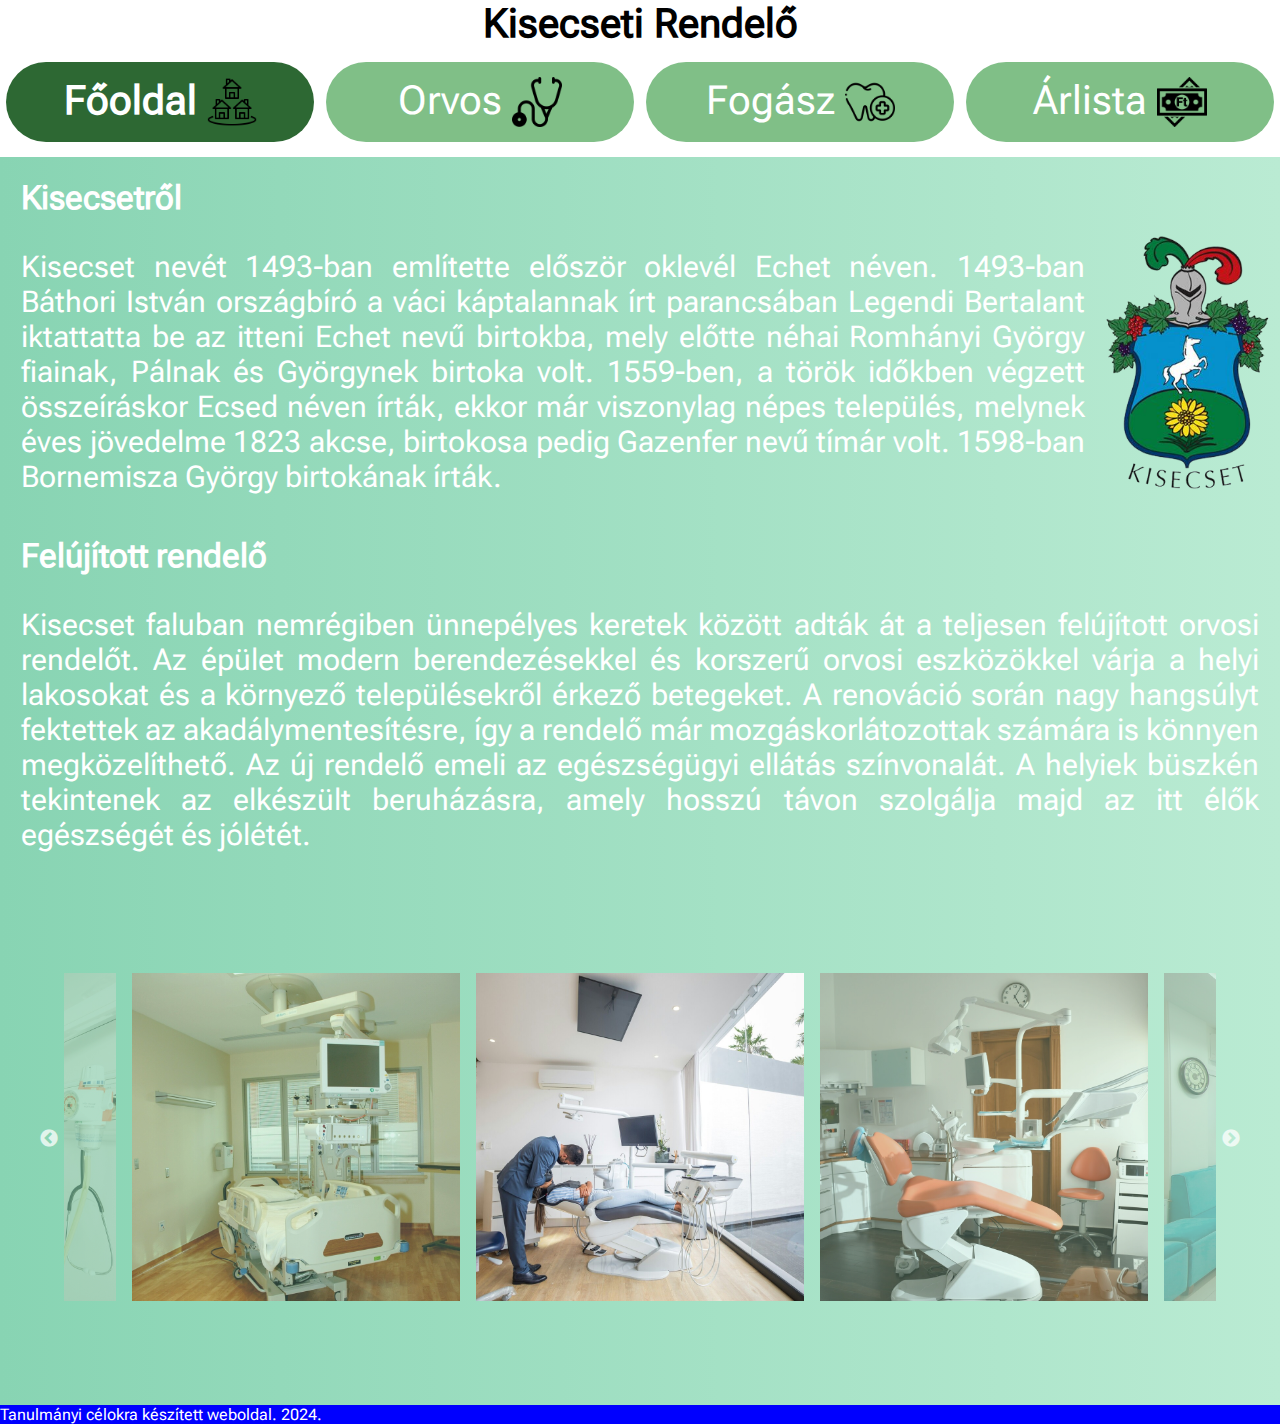
<file: HTML/01_Rendelo.html>
<!DOCTYPE html>
<html lang="hu">
<head>
    <meta charset="UTF-8">
    <meta name="viewport" content="width=device-width, initial-scale=1.0">
    <meta name="author" content="Kalocsai_Balazs">
	<meta name="description" content="Kisecset egészségügyi szolgáltatásainak weboldala.">
    <title>Kisecseti Rendelő</title>
    <link href="../CSS/01_Rendelo.css" rel="stylesheet">
    <link rel="icon" href="../Kepek/Ikonok/fav_ikon.png" type="image/x-icon">
    <link rel="stylesheet" type="text/css" href="../Galeria/galeria_kodok/slick-1.8.1/slick/slick.css">
    <link rel="stylesheet" type="text/css" href="../Galeria/galeria_kodok/slick-1.8.1/slick/slick-theme.css">
    <script src="https://code.jquery.com/jquery-2.2.0.min.js"></script>
    <script src="../Galeria/galeria_kodok/slick-1.8.1/slick/slick.js"></script>
    <script src="../JS/galeria.js"></script>
</head>
<body>
    <header>
        <h1>Kisecseti Rendelő</h1>
    </header>
    <div class="container">
        <div class="nav_01">
            <nav>
                <ul>
                    <li class="gomb_01 actual"><a class="gomb_02" href="#">Főoldal<img class="nav_ikon" src="../Kepek/Ikonok/falu_ikon.png" alt="Falu ikon"></a></li>
                    <li class="gomb_01"><a class="gomb_02" href="02_Orvos.html">Orvos<img class="nav_ikon" src="../Kepek/Ikonok/orvos_ikon.png" alt="Fonendoszkóp ikon"></a></li>
                    <li class="gomb_01"><a class="gomb_02" href="../HTML/03_Fogorvos.html">Fogász<img class="nav_ikon" src="../Kepek/Ikonok/fogorvos_ikon.png" alt="Fog ikon"></a></li>
                    <li class="gomb_01"><a class="gomb_02" href="../HTML/04_Arlista.html">Árlista<img class="nav_ikon" src="../Kepek/Ikonok/arlista_ikon.png" alt="Forint ikon"></a></li>
                </ul>
            </nav>
        </div>
        <div class="tortenelem">
            <article>
                <h2 class="cikkcim">Kisecsetről</h2>
                <img src="../Kepek/Fooldal/Kisecset_cimer.png" alt="Kisecset címere" class="cimer">
                <p class="tartalom">Kisecset nevét 1493-ban említette először oklevél Echet néven. 1493-ban Báthori István országbíró a váci káptalannak írt parancsában Legendi Bertalant iktattatta be az itteni Echet nevű birtokba, mely előtte néhai Romhányi György fiainak, Pálnak és Györgynek birtoka volt. 1559-ben, a török időkben végzett összeíráskor Ecsed néven írták, ekkor már viszonylag népes település, melynek éves jövedelme 1823 akcse, birtokosa pedig Gazenfer nevű tímár volt. 1598-ban Bornemisza György birtokának írták.</p>
                <!--<p class="tartalom">1715-ben, a törökök kiűzése után mint néptelen települést jegyezték fel. 1755-ben Kisecset néven írták, ekkor Telek Tamás birtoka volt. 1770-ben a Prónayak valamint a Kórody és Telek családok voltak a település birtokosai. A 19. században a gróf Buttler család is birtokos volt Kisecseten. A 20. század elején Kisecset Nógrád vármegye Nógrádi járásához tartozott.</p>-->
            </article>
        </div>
        <div class="uj_rendelo">
            <article>
                <h2 class="cikkcim">Felújított rendelő</h2>
                <p class="tartalom">Kisecset faluban nemrégiben ünnepélyes keretek között adták át a teljesen felújított orvosi rendelőt. Az épület modern berendezésekkel és korszerű orvosi eszközökkel várja a helyi lakosokat és a környező településekről érkező betegeket. A renováció során nagy hangsúlyt fektettek az akadálymentesítésre, így a rendelő már mozgáskorlátozottak számára is könnyen megközelíthető. Az új rendelő emeli az egészségügyi ellátás színvonalát. A helyiek büszkén tekintenek az elkészült beruházásra, amely hosszú távon szolgálja majd az itt élők egészségét és jólétét.</p>
            </article>
        </div>
            <section class="center slider">
                <div><img src="../Kepek/Fooldal/Felujitas_galeria/fog_01_resized.jpg" alt="Modern fogorvosi technológia" title="Új fogorvosi monitorberendezés"></div>
                <div><img src="../Kepek/Fooldal/Felujitas_galeria/fog_02_resized.jpg" alt="Kényelmes fogorvosi szék" title="Modern fogorvosi szék"></div>
                <div><img src="../Kepek/Fooldal/Felujitas_galeria/fog_03_resized.jpg" alt="Felújított várakozó" title="Modern, kényelmes várakozó pácienseink részére"></div>
                <div><img src="../Kepek/Fooldal/Felujitas_galeria/orvos_01_resized.jpg" alt="Orvosi eszközfejlesztések" title="Berendezés fejlesztés"></div>
                <div><img src="../Kepek/Fooldal/Felujitas_galeria/orvos_02_resized.jpg" alt="Betegágyi kontrollrendszer" title="Betegágyi kontrollrendszer"></div>
                <div><img src="../Kepek/Fooldal/Felujitas_galeria/orvos_03_resized.jpg" alt="Motoros beregágy" title="Motorizált, betegágy"></div>
                
            </section>
    </div>
    <footer>Tanulmányi célokra készített weboldal. 2024.</footer>
</body>
</html>
</file>
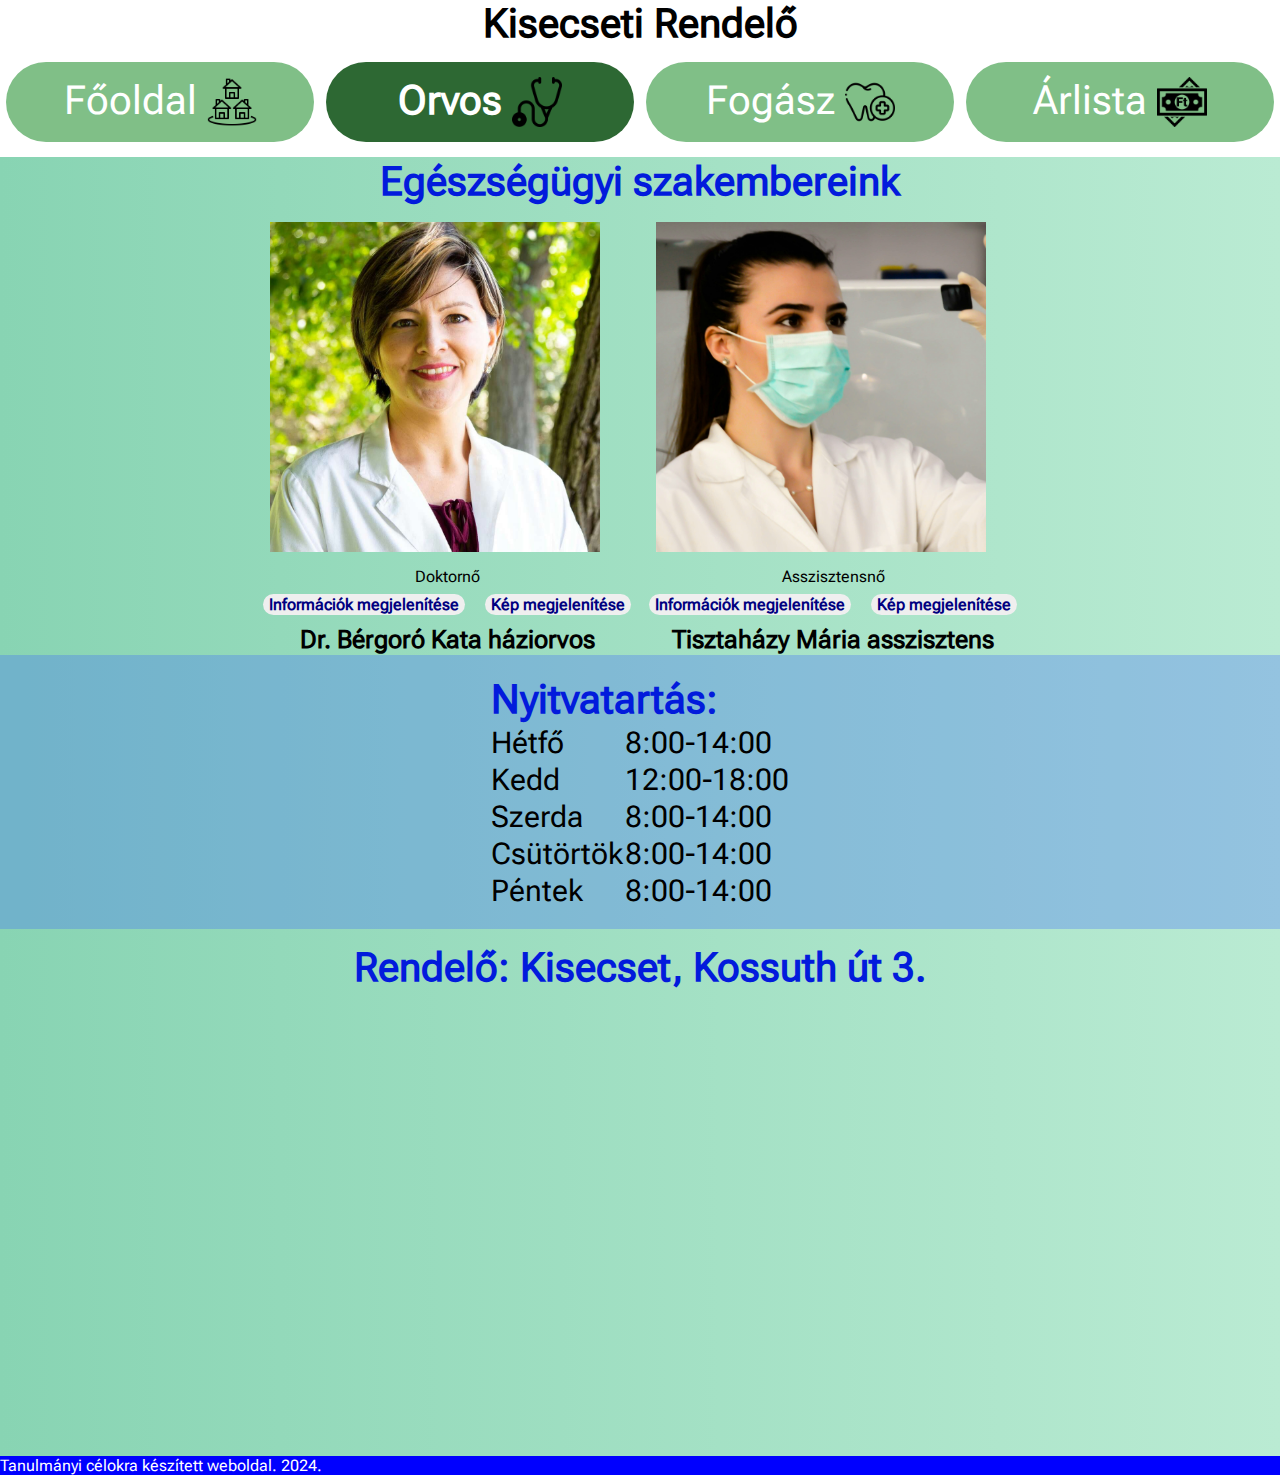
<file: HTML/02_Orvos.html>
<!DOCTYPE html>
<html lang="hu">
<head>
    <meta charset="UTF-8">
    <meta name="viewport" content="width=device-width, initial-scale=1.0">
    <meta name="author" content="Kalocsai_Balazs">
	<meta name="description" content="Kisecset egészségügyi szolgáltatásainak weboldala.">
    <title>Kisecseti Rendelő</title>
    <link href="../CSS/01_Rendelo.css" rel="stylesheet">
    <link rel="icon" href="../Kepek/Ikonok/fav_ikon.png" type="image/x-icon">
    <script src="../JS/orvos.js"></script>
</head>
<body>
    <header>
        <h1>Kisecseti Rendelő</h1>
    </header>
    <div class="container">
        <div class="nav_01">
            <nav>
                <ul>
                    <li class="gomb_01"><a class="gomb_02" href="01_Rendelo.html">Főoldal<img class="nav_ikon" src="../Kepek/Ikonok/falu_ikon.png" alt="Falu ikon"></a></li>
                    <li class="gomb_01 actual"><a class="gomb_02" href="#">Orvos<img class="nav_ikon" src="../Kepek/Ikonok/orvos_ikon.png" alt="Fonendoszkóp ikon"></a></li>
                    <li class="gomb_01"><a class="gomb_02" href="../HTML/03_Fogorvos.html">Fogász<img class="nav_ikon" src="../Kepek/Ikonok/fogorvos_ikon.png" alt="Fog ikon"></a></li>
                    <li class="gomb_01"><a class="gomb_02" href="../HTML/04_Arlista.html">Árlista<img class="nav_ikon" src="../Kepek/Ikonok/arlista_ikon.png" alt="Forint ikon"></a></li>
                </ul>
            </nav>
        </div>
            <table class="orv_assz_tabl">
                <tr>
                    <td colspan="2" class="tabla_cim">Egészségügyi szakembereink</td>
                </tr>
                <tr>
                    <td>
                        <img id="kepcsere1" class="tabla_kep arckep" src="../Kepek/Orvos/Doktorno_negyzet.jpg" alt="Dr. Bérgoró Kata">
			<div id="kepleiras1">Doktornő</div>
                        <button class="infogomb" id="megjelenit1">Információk megjelenítése</button>
                        <button class="infogomb" id="elrejt1">Kép megjelenítése</button>

                    </td>
                    <td>
                        <img id="kepcsere2" class="tabla_kep arckep" src="../Kepek/Orvos/asszisztens_negyzet.jpg" alt="Tisztaházy Mária">
			<div id="kepleiras2">Asszisztensnő</div>
                        <button class="infogomb" id="megjelenit2">Információk megjelenítése</button>
                        <button class="infogomb" id="elrejt2">Kép megjelenítése</button>
                    </td>
                </tr>
                <tr>
                    <td class="nevek">Dr. Bérgoró Kata háziorvos</td>
                    <td class="nevek">Tisztaházy Mária asszisztens</td>
                </tr>
            </table>
            <script src="../JS/orvos.js"></script>
            <div class="nyitvatart_container">
                <table class="nyitvatartas">
                    <tr>
                        <td colspan="2" class="tabla_cim">Nyitvatartás:</td>
                    </tr>
                    <tr>
                        <td>Hétfő</td>
                        <td>8:00-14:00</td>
                    </tr>
                    <tr>
                        <td>Kedd</td>
                        <td>12:00-18:00</td>
                    </tr>
                    <tr>
                        <td>Szerda</td>
                        <td>8:00-14:00</td>
                    </tr>
                    <tr>
                        <td>Csütörtök</td>
                        <td>8:00-14:00</td>
                    </tr>
                    <tr>
                        <td>Péntek</td>
                        <td>8:00-14:00</td>
                    </tr>
                </table>
            </div>
            <p class="tabla_cim">Rendelő: Kisecset, Kossuth út 3.</p>
            <div class="terkep">
                
                <iframe src="https://www.google.com/maps/embed?pb=!1m18!1m12!1m3!1d2733.1598535811164!2d19.41768827601002!3d47.99588977124671!2m3!1f0!2f0!3f0!3m2!1i1024!2i768!4f13.1!3m3!1m2!1s0x474079212b60a89f%3A0xe51764050a6bbf03!2sKisecset%2C%20Kossuth%20%C3%BAt%203%2C%202651!5e0!3m2!1sen!2sus!4v1690826649142!5m2!1sen!2sus"
                
                height="450"
                style="border:0;"
                loading="lazy"
                referrerpolicy="no-referrer-when-downgrade">
            </iframe>
            </div>
            
    </div>
    <footer>Tanulmányi célokra készített weboldal. 2024.</footer>
</body>
</html>
</file>
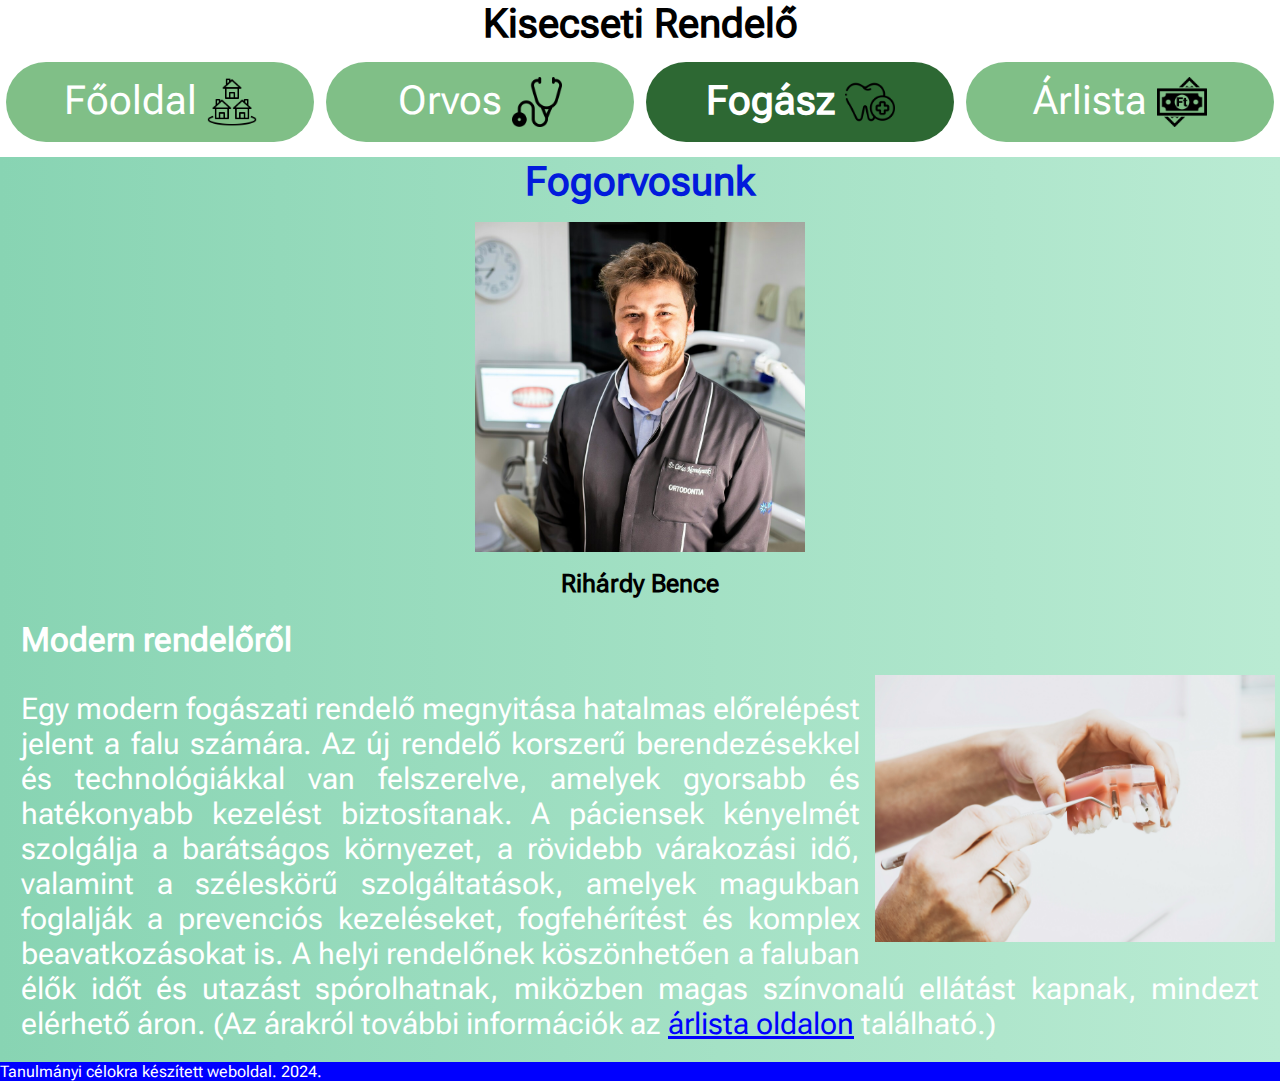
<file: HTML/03_Fogorvos.html>
<!DOCTYPE html>
<html lang="hu">
<head>
    <meta charset="UTF-8">
    <meta name="viewport" content="width=device-width, initial-scale=1.0">
    <meta name="author" content="Kalocsai_Balazs">
	<meta name="description" content="Kisecset egészségügyi szolgáltatásainak weboldala.">
    <title>Kisecseti Rendelő</title>
    <link href="../CSS/01_Rendelo.css" rel="stylesheet">
    <link rel="icon" href="../Kepek/Ikonok/fav_ikon.png" type="image/x-icon">
</head>
<body>
    <header>
        <h1>Kisecseti Rendelő</h1>
    </header>
    <div class="container">
        <div class="nav_01">
            <nav>
                <ul>
                    <li class="gomb_01"><a class="gomb_02" href="01_Rendelo.html">Főoldal<img class="nav_ikon" src="../Kepek/Ikonok/falu_ikon.png" alt="Falu ikon"></a></li>
                    <li class="gomb_01"><a class="gomb_02" href="../HTML/02_Orvos.html">Orvos<img class="nav_ikon" src="../Kepek/Ikonok/orvos_ikon.png" alt="Fonendoszkóp ikon"></a></li>
                    <li class="gomb_01 actual"><a class="gomb_02" href="#">Fogász<img class="nav_ikon" src="../Kepek/Ikonok/fogorvos_ikon.png" alt="Fog ikon"></a></li>
                    <li class="gomb_01"><a class="gomb_02" href="../HTML/04_Arlista.html">Árlista<img class="nav_ikon" src="../Kepek/Ikonok/arlista_ikon.png" alt="Forint ikon"></a></li>
                </ul>
            </nav>
        </div>
    </div>
    <table class="fog_tabl">
        <tr>
            <td class="tabla_cim">Fogorvosunk</td>
        </tr>
        <tr>
            <td>
                <img class="tabla_kep" src="../Kepek/Fogorvos/fogorvos_negyzet.jpg" alt="Rihárdy Bence">
            </td>
        </tr>
        <tr>
            <td class="nevek">Rihárdy Bence</td>
        </tr>
    </table>
    <div class="tortenelem">
        <article>
            <h2 class="cikkcim">Modern rendelőről</h2>
            <img src="../Kepek/Fogorvos/protko.jpg" alt="Műfogsor" class="protko">
            <p class="tartalom">Egy modern fogászati rendelő megnyitása hatalmas előrelépést jelent a falu számára. Az új rendelő korszerű berendezésekkel és technológiákkal van felszerelve, amelyek gyorsabb és hatékonyabb kezelést biztosítanak. A páciensek kényelmét szolgálja a barátságos környezet, a rövidebb várakozási idő, valamint a széleskörű szolgáltatások, amelyek magukban foglalják a prevenciós kezeléseket, fogfehérítést és komplex beavatkozásokat is. A helyi rendelőnek köszönhetően a faluban élők időt és utazást spórolhatnak, miközben magas színvonalú ellátást kapnak, mindezt elérhető áron. (Az árakról további információk az <a class="szoveg_link" href="../HTML/04_Arlista.html">árlista oldalon</a> található.)</p>
        </article>
    </div>
    <footer>Tanulmányi célokra készített weboldal. 2024.</footer>
</body>

</html>
</file>
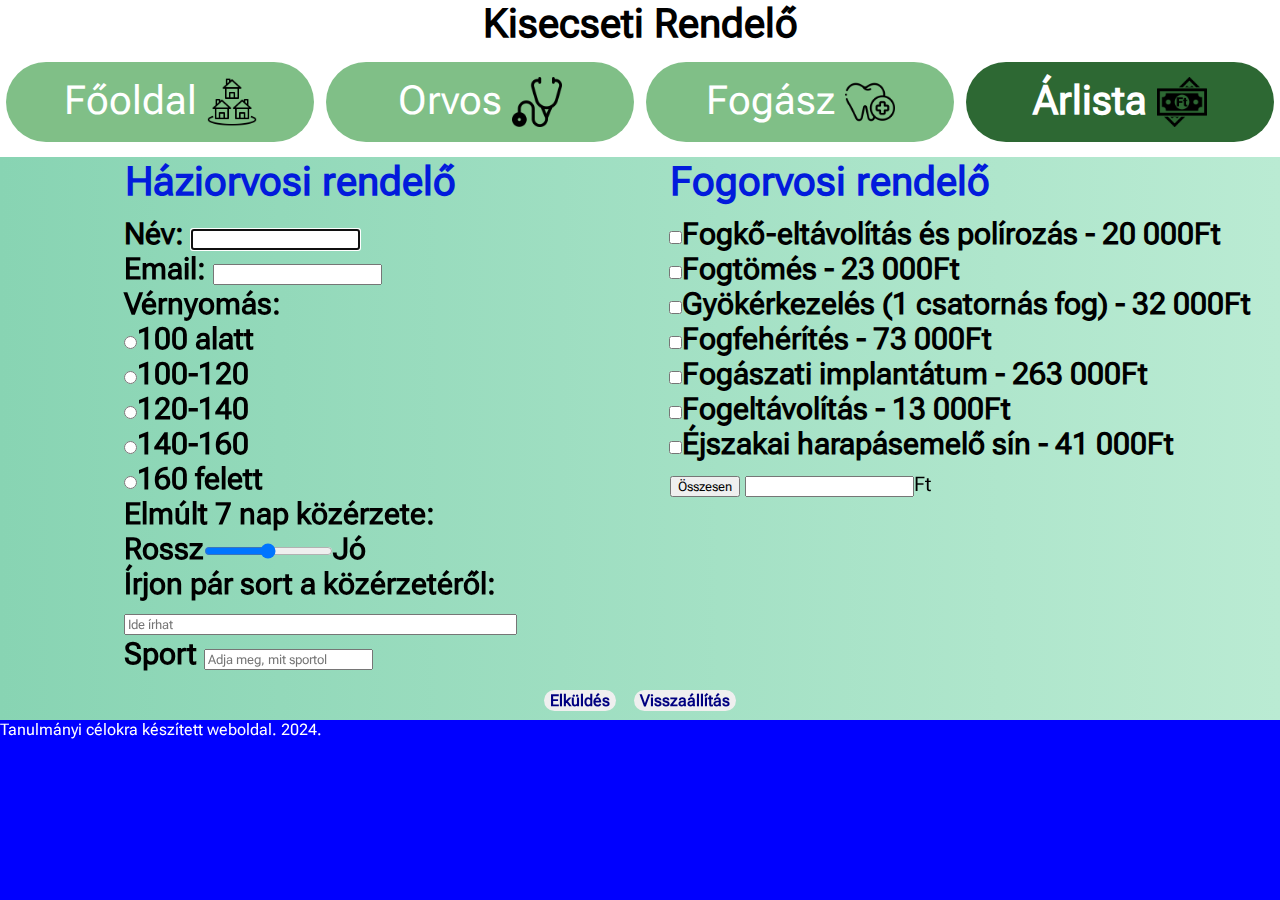
<file: HTML/04_Arlista.html>
<!DOCTYPE html>
<html lang="hu">
    <head>
        <meta charset="UTF-8">
        <meta name="viewport" content="width=device-width, initial-scale=1.0">
        <meta name="author" content="Kalocsai_Balazs">
        <meta name="description" content="Kisecset egészségügyi szolgáltatásainak weboldala.">
        <script src="../Form_validator/jquery-3.7.1.min.js"></script>
        <script src="../Form_validator/dist/jquery.validate.min.js"></script>
        <title>Kisecseti Rendelő</title>
        <link href="../CSS/01_Rendelo.css" rel="stylesheet">
        <link rel="icon" href="../Kepek/Ikonok/fav_ikon.png" type="image/x-icon">
        <style>
            label.error{
                color: brown;
            }
        </style>
    </head>
<body>
    <header>
        <h1>Kisecseti Rendelő</h1>
    </header>
    <div class="container">
        <div class="nav_01">
            <nav>
                <ul>
                    <li class="gomb_01"><a class="gomb_02" href="01_Rendelo.html">Főoldal<img class="nav_ikon" src="../Kepek/Ikonok/falu_ikon.png" alt="Falu ikon"></a></li>
                    <li class="gomb_01"><a class="gomb_02" href="../HTML/02_Orvos.html">Orvos<img class="nav_ikon" src="../Kepek/Ikonok/orvos_ikon.png" alt="Fonendoszkóp ikon"></a></li>
                    <li class="gomb_01"><a class="gomb_02" href="../HTML/03_Fogorvos.html">Fogász<img class="nav_ikon" src="../Kepek/Ikonok/fogorvos_ikon.png" alt="Fog ikon"></a></li>
                    <li class="gomb_01 actual"><a class="gomb_02" href="#">Árlista<img class="nav_ikon" src="../Kepek/Ikonok/arlista_ikon.png" alt="Forint ikon"></a></li>
                </ul>
            </nav>
        </div>
        
            <form class="urlap_container" action="https://rf.uni-corvinus.hu/webfejlesztes/receive.php" method="post" id="urlap" novalidate>
                <table class="urlap_resz">
                    <tr>
                        <td class="tabla_cim">Háziorvosi rendelő</td>
                    </tr>
                    <tr>
                        <td class="arak">
                            <label>
                                Név: <input autofocus type="text" name="nev">
                            </label><br>
                            <label>
                                Email: <input type="text" name="email">
                            </label><br>
                            <p>Vérnyomás:</p>
                            <label>
                                <input type="radio" name="vernyomas" value="vnym_01">100 alatt
                            </label><br>
                            <label>
                                <input type="radio" name="vernyomas" value="vnym_02">100-120
                            </label><br>
                            <label>
                                <input type="radio" name="vernyomas" value="vnym_03">120-140
                            </label><br>
                            <label>
                                <input type="radio" name="vernyomas" value="vnym_04">140-160
                            </label><br>
                            <label>
                                <input type="radio" name="vernyomas" value="vnym_05">160 felett
                            </label><br>
                            <p>Elmúlt 7 nap közérzete:</p>
                            Rossz<input id="kozerzet" name="kozerzet" type="range" min="0" max="10" step ="1" value ="5">Jó<br>
                            Írjon pár sort a közérzetéről:<br><input type="text" name="leiras" placeholder="Ide írhat" size="50"><br>
                            Sport <input type="text" list="sportok" name="sport" placeholder="Adja meg, mit sportol">
                            <datalist id="sportok">
                                <option value="Kajak">
                                <option value="Futás">
                                <option value="Úszás">
                                <option value="Kosárlabda">
                                <option value="Futball">
                            </datalist>
                        </td>
                    </tr>
                </table>
                <table class="urlap_resz">
                    <tr>
                        <td class="tabla_cim">Fogorvosi rendelő</td>
                    </tr>
                    <tr>
                        <td class="arak">
                            <label><input type="checkbox" id="kezeles_01" name="kezeles_01" value="igeny">Fogkő-eltávolítás és polírozás - 20 000Ft<br></label>
                            <label><input type="checkbox" id="kezeles_02" name="kezeles_02" value="igeny">Fogtömés - 23 000Ft<br></label>
                            <label><input type="checkbox" id="kezeles_03" name="kezeles_03" value="igeny">Gyökérkezelés (1 csatornás fog) - 32 000Ft<br></label>
                            <label><input type="checkbox" id="kezeles_04" name="kezeles_04" value="igeny">Fogfehérítés - 73 000Ft<br></label>
                            <label><input type="checkbox" id="kezeles_05" name="kezeles_05" value="igeny">Fogászati implantátum - 263 000Ft<br></label>
                            <label><input type="checkbox" id="kezeles_06" name="kezeles_06" value="igeny">Fogeltávolítás - 13 000Ft<br></label>
                            <label><input type="checkbox" id="kezeles_07" name="kezeles_07" value="igeny">Éjszakai harapásemelő sín - 41 000Ft<br></label>
                        </td>
                    </tr>
                    <tr>
                        <td>
                            <input class="infogomb" type="button" id="osszeg" value="Összesen">
                            <input type="text" name="rend_ertek" id="eredmeny">Ft
                        </td>
                    </tr>
                </table>
                <table class="urlap_resz">
                <tr>
                    <td>
                        <button class="infogomb" type="submit" id="elkuld">Elküldés</button>
                    </td>
                    <td>
                        <button class="infogomb" type="reset">Visszaállítás</button>
                    </td>
                </tr>
                </table>
            </form>
            
            <script src="../JS/validator.js"></script>
            <script src="../JS/fogorvos_rendeles.js" ></script>
        
    </div>
    <footer>Tanulmányi célokra készített weboldal. 2024.</footer>
</body>
</html>
</file>
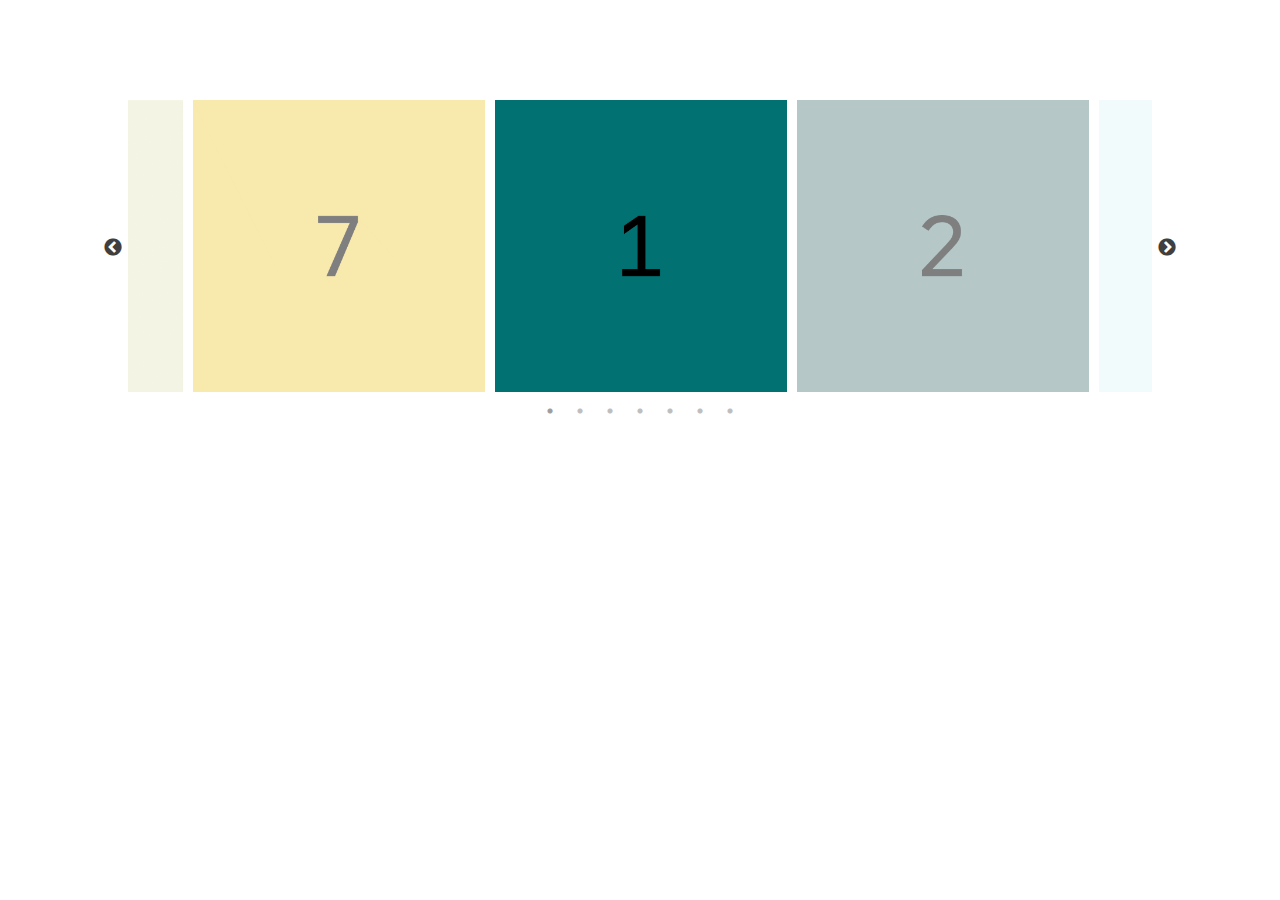
<file: Galeria/galeria_kodok/galeria_kezd.html>
<!DOCTYPE html>
<html lang="en">

<head>
    <meta charset="UTF-8">
    <meta name="viewport" content="width=device-width, initial-scale=1.0">
    <title>Document</title>
    <link rel="stylesheet" type="text/css" href="slick-1.8.1/slick/slick.css">
    <link rel="stylesheet" type="text/css" href="slick-1.8.1/slick/slick-theme.css">
    <style type="text/css">
        html,
        body {
            margin: 0;
            padding: 0;
        }

        * {
            box-sizing: border-box;
        }

        .slider {
            width: 80%;
            min-width: 400px;
            margin: 100px auto;
        }

        .slick-slide {
            margin: 0px 5px;
        }

        .slick-slide img {
            width: 100%;
        }

        .slick-prev:before,
        .slick-next:before {
            color: black;
        }

        .slick-slide {
            transition: all ease-in-out .3s;
            opacity: .2;
        }

        .slick-active {
            opacity: .5;
        }

        .slick-current {
            opacity: 1;
        }
    </style>
</head>

<body>
    <section class="center slider">
        <div><img src="kepek/kep1.png" alt="kep1" title="kepcim1"></div>
        <div><img src="kepek/kep2.png" alt="kep2" title="kepcim2"></div>
        <div><img src="kepek/kep3.png" alt="kep3" title="kepcim3"></div>
        <div><img src="kepek/kep4.png" alt="kep4" title="kepcim4"></div>
        <div><img src="kepek/kep5.png" alt="kep5" title="kepcim5"></div>
        <div><img src="kepek/kep6.png" alt="kep6" title="kepcim6"></div>
        <div><img src="kepek/kep7.png" alt="kep7" title="kepcim7"></div>
    </section>

    <script src="https://code.jquery.com/jquery-2.2.0.min.js" type="text/javascript"></script>
    <script src="slick-1.8.1/slick/slick.js" type="text/javascript" charset="utf-8"></script>

    <script type="text/javascript">
        $(document).ready(function() {

            $(".center").slick({
                dots: true,
                infinite: true,
                centerMode: true,
                centerPadding: '60px',
                slidesToShow: 3,
                slidesToScroll: 1,
                autoplay: false,
                responsive: [
                    {
                        breakpoint: 768,
                        settings: {
                            arrows: false,
                            centerPadding: '60px',
                            slidesToShow: 3
                        }
                    },
                    {
                        breakpoint: 600,
                        settings: {
                            arrows: false,
                            centerPadding: '60px',
                            slidesToShow: 1
                        }
                    }
                ]
            });


        });
    </script>

</body>

</html>
</file>
<file: CSS/01_Rendelo.css>
/*ALAPVETŐ MÓDOSÍTÁSOK*/

* {
    box-sizing: border-box;
    margin: 0;
}

html {
    padding: 0px;
    margin: 0px;
}

body {
    background-image: linear-gradient(to right, #88d4b3, #baebd3);
    padding: 0px;
    margin: 0px;
}

.container {
    display: flex;
    flex-direction: row;
    flex-wrap: wrap;
    justify-content: space-around;
}

.container > *{
    box-sizing: border-box;
    padding: var(--margin-size);
}

/*BETŰTÍPUS*/
*{font-family: 'Roboto', 'Helvetica';}
    @font-face {
        font-family: "Roboto";
        src: url('../Font/Roboto_Flex/static/RobotoFlex-Regular.ttf');
    }


/*MENÜ*/

nav{
    display: flex;
    flex-basis: 100%;
    justify-content: space-around;
}

nav ul{
    margin: 0;
    padding: 0;
    display: flex;
    flex-wrap: wrap;
    justify-content: space-around;
    align-content: space-around;
    list-style-type: none;
    text-align: center;
    background-color:#ffffff;
    /*height: 200px;*/
}

nav ul li{
    margin: 15px 0;
    display: flex;
    justify-content: space-around;
    height: 80px;
    width: 400px;
    font-size: 40px;
    background-color: white;
    border-radius: 44px;
    transition: 0.5s; /*nem a hoverhez, mert ott "visszaugrik" az animáció*/
}

nav ul li:hover{
    transform: scale(1.05);
    background-color: #5e9664;
}

.gomb_01{
    flex-basis: 45%;
    background-color: #80bf87;
}

.gomb_02{
    display: flex;
}

nav a{
    text-decoration: none;
    color: white;
    margin: auto; /*azért, hogy a szövegek vertikálisan is középen legyenek*/
}

.actual{
    font-weight: bold;
    background-color: #2d6833;
}


/*FLEX-EK*/
.nav_01 {
    display: flex;
    flex-wrap: wrap;
    justify-content: space-around;
    flex-basis: 100%;
    background-color: white;
}

.tortenelem{
    display: flex;
    flex-basis: 100%;
}

.uj_rendelo{
    display: flex;
    flex-basis: 100%;
}

.orv_assz_tabl{
    display: flex;
    flex-basis: 100%;
}

.terkep{
    display: flex;
    flex-wrap: nowrap;
    flex-basis: 100%;
    justify-content: space-around;
}

.fog_tabl{
    display: flex;
    flex-basis: 100%;
}

.nyitvatart_container{
    display: flex;
    flex-basis: 100%;
    justify-content: space-around;
    background-color: rgba(58, 104, 255, 0.3);
    transition: 0.8s;
}

.nyitvatart_container:hover{
    background-color:rgba(255, 255, 255, 0.8);
}

.nyitvatartas{
    margin: 20px 0;
    display: flex;
    flex-basis: 95%;
    font-size: 30px;
    text-align: left;
    transition: 0.8s;
}

.nyitvatartas:hover{
    transform: scale(1.05);
}

/*TAGEK*/
header{
    font-size: 20px;
    /*height: 50px;*/
    margin: auto;
    background-color: #ffffff;
    text-align: center;
}

article{
    font-size: 24px;
    margin: 5px;
    color: #ffffff;
    text-align: justify;
    border-radius: 15px;
}

.section.div.img{
    width: 100px;
    height: 100px;
}

table{
    display: flex;
    flex-basis: 100%;
    justify-content: space-around;
    text-align: center;
    margin-left: auto;
    margin-right: auto;
    width: 70%;
    border-collapse: collapse;
}

iframe{
    display: flex;
    margin: 0;
    flex-basis: 100%;
}


footer{
    color: white;
    background-color: blue;
}

/*CLASS-OK*/
h2.cikkcim{
    color: #ffffff;
    font-size: 33px;
    padding: 16px;
}

p.tartalom{
    color: #ffffff;
    font-size: 24px;
    padding: 16px;
}

img.cimer{
    height: auto;
    float: right;
    margin-top: 0;
    margin-left: 15px;
    margin-bottom: 5px;
    width: 175px;
}

img.protko{
    float: right;
    margin-top: 0;
    margin-left: 15px;
    margin-bottom: 5px;
    width: 400px;
}

img.galery{
    width: 200px;
    height: 200px;
}

img.nav_ikon{
    margin-left: 10px;
    width: 50px;
    height: 50px;
}

.szoveg_link{
    color: blue;
    border-radius: 5px;
    transition: 0.3s;
}

.szoveg_link:hover{
    background-color: rgba(255, 255, 255, 0.4);
}

    /*===Urlap===*/

.urlap_container{
    display: flex;
    flex-basis: 100%;
    flex-wrap: wrap;
}

.urlap_resz{
    display: flex;
    justify-content: space-around;
    flex-basis: 100%;
    text-align: left;
    font-size: 20px;
}

.arak{
    font-size: 30px;
    font-weight: bold;
    padding: 10px 0;
}

    /*===Tablazat===*/

img.tabla_kep{
    display: flex;
    width: 200px;
    height: 200px;
    transition: 0.8s;
    margin: 15px;
    border: solid rgb(63, 113, 198) 0;
}

img.tabla_kep:hover{
    transform: scale(1.05);
    border: solid rgb(31, 98, 192) 4px;
}

button.infogomb{
    margin: 8px;

    font-weight: bold;
    font-size: 16px;
    border: none;
    border-radius: 30px;
    transition: 0.4s;
    color:navy;
}

button.infogomb:hover{
    transform: scale(1.05);
    background-color: #69cdde;
}

.tabla_cim{
    color: #021bdc;
    font-weight: bold;
    font-size: 40px;
    margin: 15px 0;
}

td.nevek{
    font-weight: bold;
    font-size: 25px;
}

/*========GALERIA========*/
.slider {
    width: 90%;
    min-width: 400px;
    margin: 100px auto;
}

.slick-slide {
    margin: 0px 8px;
}

.slick-slide img {
    width: 100%;
}

.slick-prev:before,.slick-next:before {
    color: black;
}

.slick-slide {
    transition: all ease-in-out .3s;
    opacity: .4;
}

.slick-active {
    opacity: .7;
}

.slick-current {
    opacity: 1;
}

/*RESZPONZIVITÁS*/
/*Tablet*/
@media all and (min-width: 600px) {
    html{
        background-color: red;
    }
    /*====NAV====*/
    .gomb_01{
        flex-basis: 45%;
        background-color: #80bf87;
    }
    .actual{
        font-weight: bold;
        background-color: #2d6833;
    }
    img.tabla_kep{
        width: 250px;
        height: 250px;
    }

    /*===Article===*/
    h1.cikkcim{
        color: #ffffff;
        font-size: 40px;
        padding: 16px;
    }
    
    p.tartalom{
        color: #ffffff;
        font-size: 30px;
        padding: 16px;
    }
}

/*Számítógép*/
@media all and (min-width: 768px) {
    html{
        background-color: blue;
    }
    img.tabla_kep{
        width: 330px;
        height: 330px;
    }
    /*====NAV====*/
    .gomb_01{
        flex-basis: 24%;
        background-color: #80bf87;
    }
    .actual{
        font-weight: bold;
        background-color: #2d6833;
    }

    /*===Article===*/
    h1.cikkcim{
        color: #ffffff;
        font-size: 40px;
        padding: 16px;
    }
    
    p.tartalom{
        color: #ffffff;
        font-size: 30px;
        padding: 16px;
    }

    .urlap_resz{
        flex-basis: 50%;
        text-align: left;
        font-size: 20px;
    }
}
</file>
